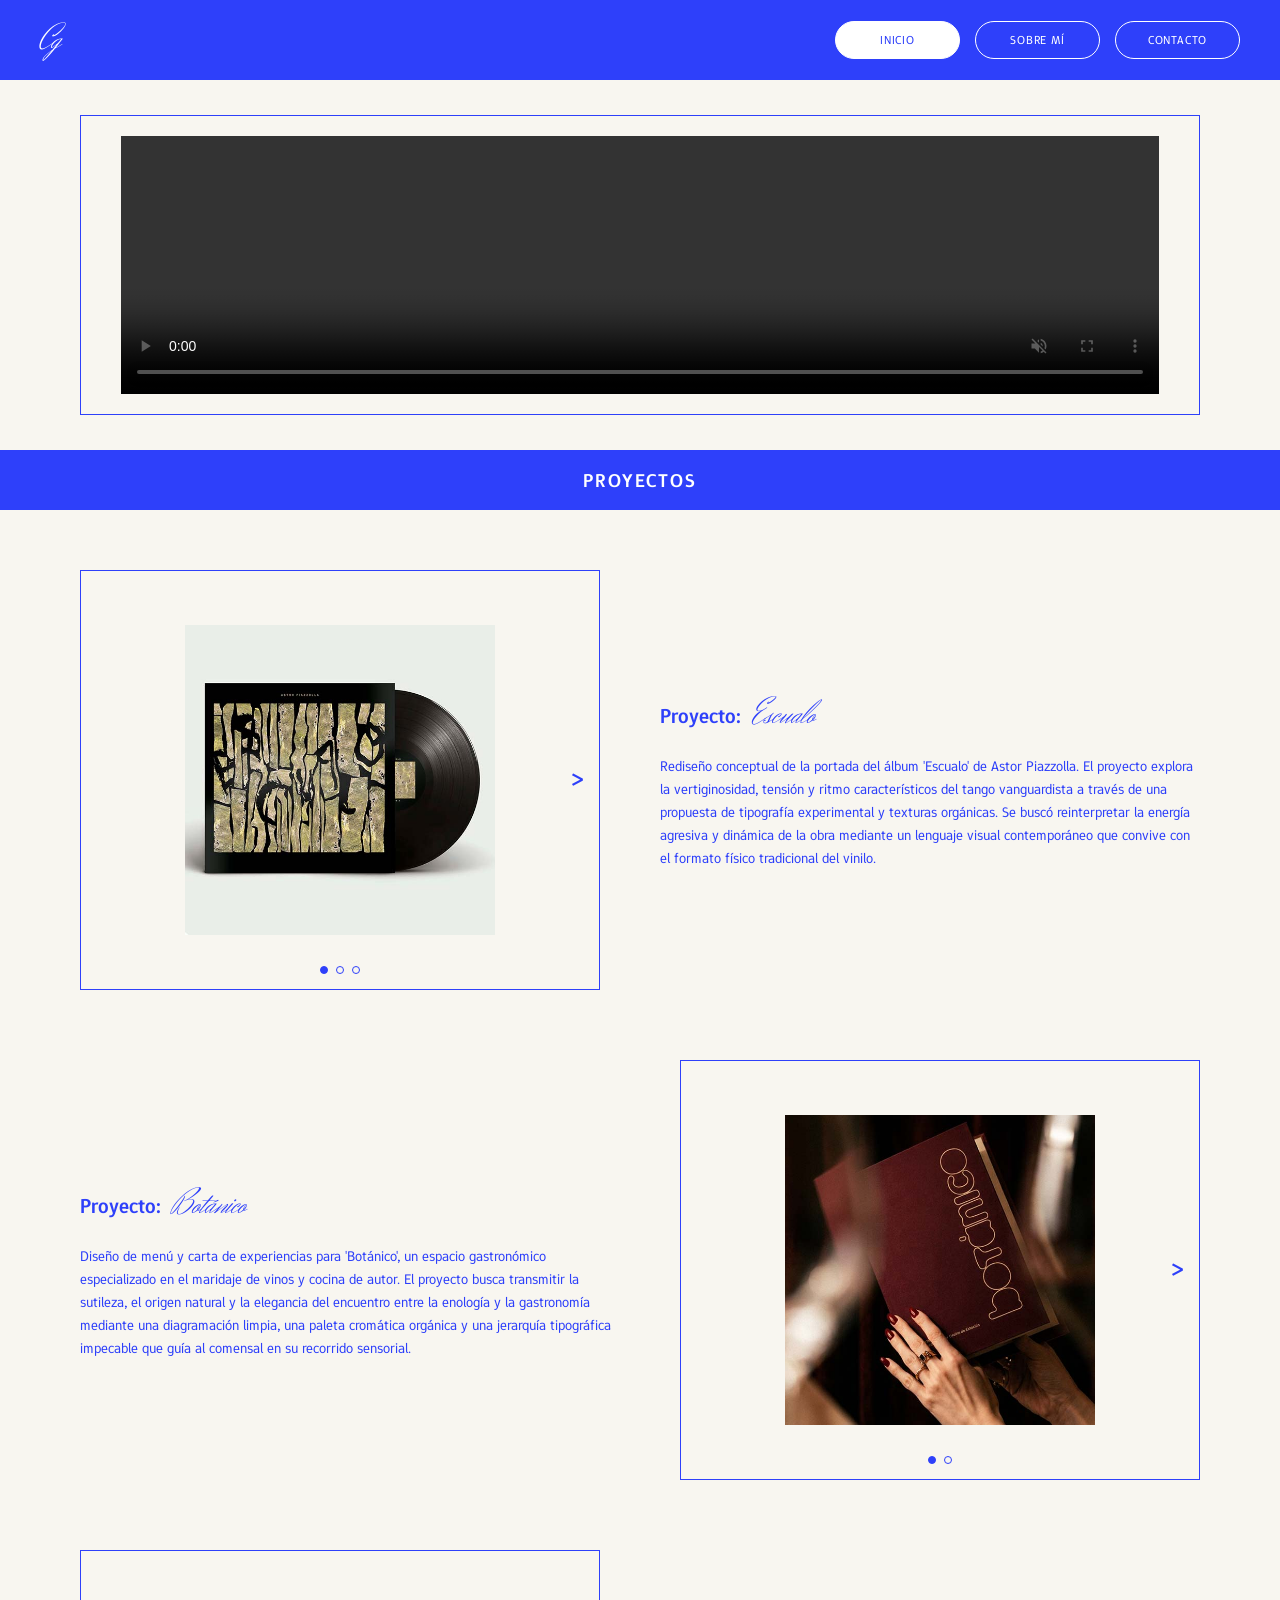
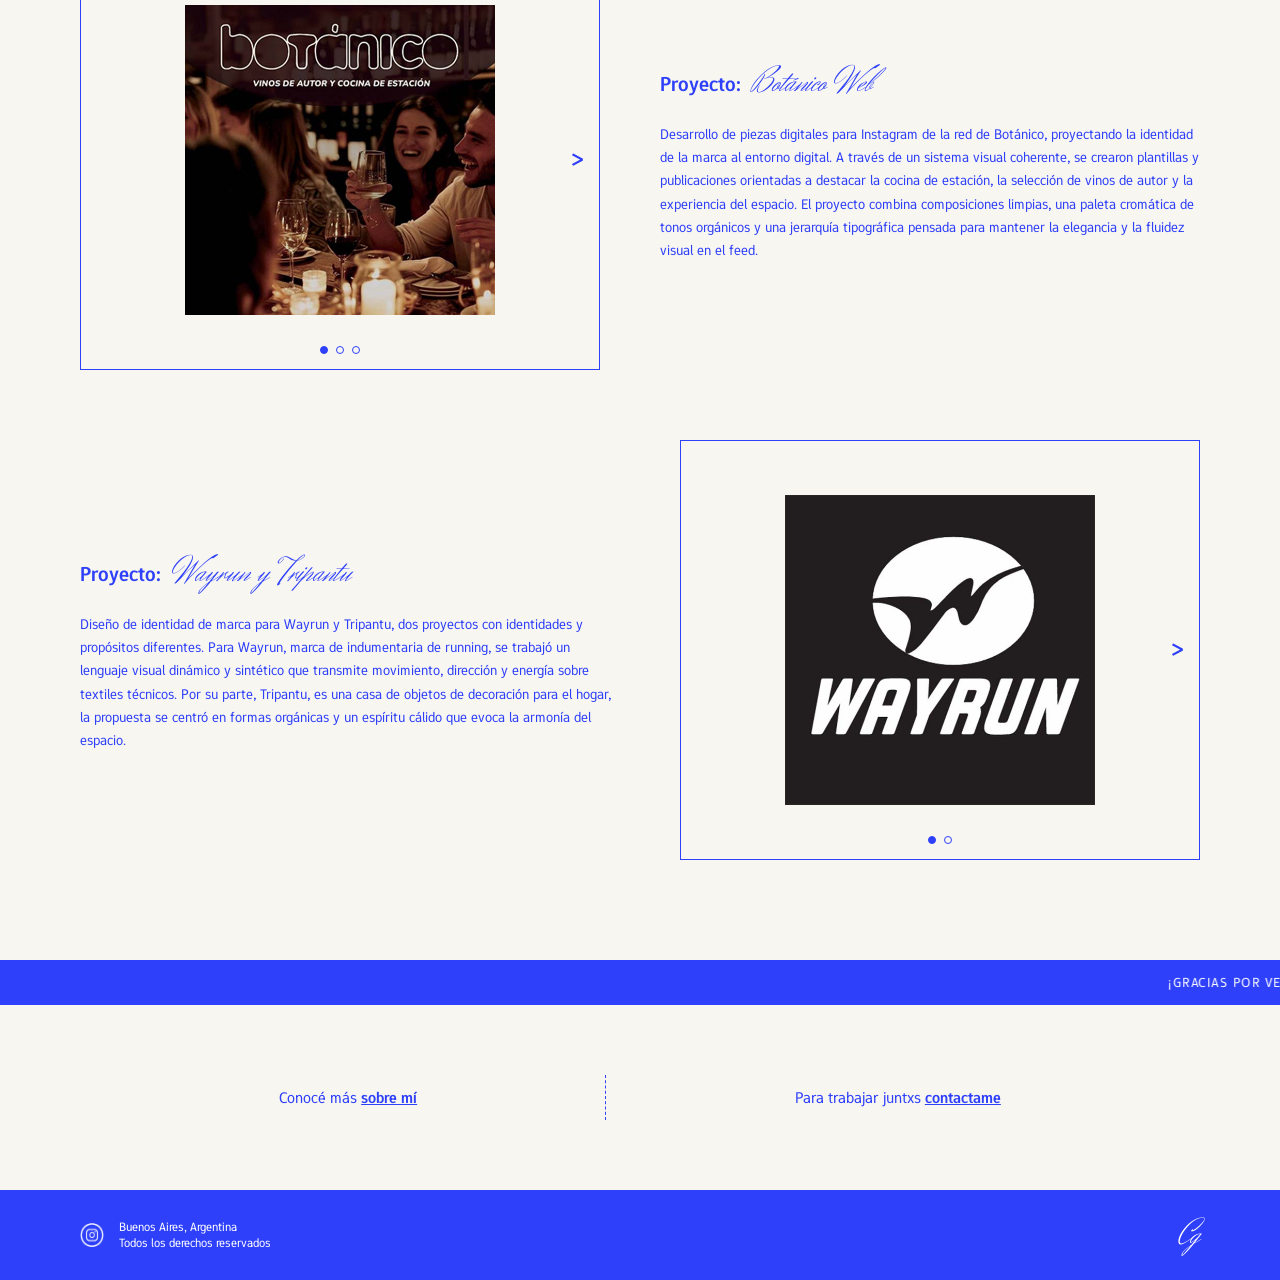
<file: index.html>
<!DOCTYPE html>
<html lang="es">

<head>
    <meta charset="utf-8" />
    <meta name="viewport" content="width=device-width, initial-scale=1"/>
    <meta name="description" content="Portfolio de Catalina González, estudiante de diseño y comunicación visual. Branding, diseño editorial y proyectos que cruzan arte, música y danza.">
    <title>Catalina González Portfolio</title>
    <link rel="stylesheet" href="estilos.css">
    <link rel="icon" type="image/png" href="img/favicon-32x32.png">
    <script src="script.js" defer></script>
</head>

<body>

    <!-- Header Principal -->
    <header class="principal-inicio">
        <button type="button" class="menu-hamburguesa" id="btn-hamburguesa" aria-label="Abrir menú" aria-expanded="false" aria-controls="menu-desplegable"></button>
        <p class="logo">Cg</p>
        <nav class="principal" id="menu-desplegable">
            <a href="index.html" class="activo" aria-current="page">INICIO</a>
            <a href="sobre-mi.html">SOBRE MÍ</a>
            <a href="contacto.html">CONTACTO</a>
        </nav>
    </header>

    <!-- Contenido Principal -->
    <main class="principal">

    
        <section class="hero">
            <h1 class="visually-hidden">Portfolio de Catalina González</h1>
            <div class="rectangle-4">
                <video class="reel" src="video/video.mp4" controls autoplay muted loop playsinline width="1200" height="260"></video>
            </div>
        </section>

       
        <section class="tira-proyectos">
            <h2>PROYECTOS</h2>
        </section>

        <section class="proyectos">

            <!-- 1. Proyecto Escualo -->
            <article class="proyecto-escualo">
                <div class="slider">
                    <button type="button" class="btn-anterior" aria-label="Imagen anterior" hidden>&lt;</button>
                    <button type="button" class="btn-siguiente" aria-label="Imagen siguiente">&gt;</button>
                    <img src="img/escualofrentetapaig.jpg" alt="Portada del álbum Escualo vista de frente" class="slide slide-activa" width="450" height="350">
                    <img src="img/mockupdiscoatras.compu3.jpg" alt="Contraportada del álbum Escualo" class="slide" width="450" height="350">
                    <img src="img/mockupdisco.compu3.jpg" alt="Etiqueta central del disco de vinilo de Escualo" class="slide" width="450" height="350">

                    <div class="ellipses-container">
                        <span class="ellipse ellipse-activa"></span>
                        <span class="ellipse"></span>
                        <span class="ellipse"></span>
                    </div>
                </div>
                <div class="texto-escualo">
                    <h3>Proyecto: <span class="fuente-cursiva">Escualo</span></h3>
                    <p>Rediseño conceptual de la portada del álbum 'Escualo' de Astor Piazzolla. El proyecto explora la vertiginosidad, tensión y ritmo característicos del tango vanguardista a través de una propuesta de tipografía experimental y texturas orgánicas. Se buscó reinterpretar la energía agresiva y dinámica de la obra mediante un lenguaje visual contemporáneo que convive con el formato físico tradicional del vinilo.</p>
                </div>
            </article>

            <!-- 2. Proyecto Botánico -->
            <article class="proyecto-botanico">
                <div class="texto-botanico">
                    <h3>Proyecto: <span class="fuente-cursiva">Botánico</span></h3>
                    <p>Diseño de menú y carta de experiencias para 'Botánico', un espacio gastronómico especializado en el maridaje de vinos y cocina de autor. El proyecto busca transmitir la sutileza, el origen natural y la elegancia del encuentro entre la enología y la gastronomía mediante una diagramación limpia, una paleta cromática orgánica y una jerarquía tipográfica impecable que guía al comensal en su recorrido sensorial.</p>
                </div>
                <div class="slider">
                    <button type="button" class="btn-anterior" aria-label="Imagen anterior" hidden>&lt;</button>
                    <button type="button" class="btn-siguiente" aria-label="Imagen siguiente">&gt;</button>
                    <img src="img/botanicomockup.compu3.jpg" alt="Portada del menú de Botánico" class="slide slide-activa" width="450" height="350">
                    <img src="img/botanicomockup2.compu3.jpg" alt="Página interior del menú de Botánico" class="slide" width="450" height="350">

                    <div class="ellipses-container">
                        <span class="ellipse ellipse-activa"></span>
                        <span class="ellipse"></span>
                    </div>
                </div>
            </article>

            <!-- 3. Proyecto Botánico Web -->
            <article class="proyecto-escualo-web">
                <div class="slider">
                    <button type="button" class="btn-anterior" aria-label="Imagen anterior" hidden>&lt;</button>
                    <button type="button" class="btn-siguiente" aria-label="Imagen siguiente">&gt;</button>
                    <img src="img/carrusel1.compu3.jpg" alt="Publicación de Instagram de Botánico: el plato del día" class="slide slide-activa" width="450" height="350">
                    <img src="img/carrusel2.compu3.jpg" alt="Publicación de Instagram de Botánico: qué es Botánico" class="slide" width="450" height="350">
                    <img src="img/carrusel3.compu3.jpg" alt="Publicación de Instagram de Botánico con la dirección del restaurante" class="slide" width="450" height="350">

                    <div class="ellipses-container">
                        <span class="ellipse ellipse-activa"></span>
                        <span class="ellipse"></span>
                        <span class="ellipse"></span>
                    </div>
                </div>
                <div class="texto-botanico-web">
                    <h3>Proyecto: <span class="fuente-cursiva">Botánico Web</span></h3>
                    <p>Desarrollo de piezas digitales para Instagram de la red de Botánico, proyectando la identidad de la marca al entorno digital. A través de un sistema visual coherente, se crearon plantillas y publicaciones orientadas a destacar la cocina de estación, la selección de vinos de autor y la experiencia del espacio. El proyecto combina composiciones limpias, una paleta cromática de tonos orgánicos y una jerarquía tipográfica pensada para mantener la elegancia y la fluidez visual en el feed.</p>
                </div>
            </article>

            <!-- 4. Proyecto Wayrun y Tripantu -->
            <article class="proyecto-wayrun-tripantu">
                <div class="texto-wayrun-tripantu">
                    <h3>Proyecto: <span class="fuente-cursiva">Wayrun y Tripantu</span></h3>
                    <p>Diseño de identidad de marca para Wayrun y Tripantu, dos proyectos con identidades y propósitos diferentes. Para Wayrun, marca de indumentaria de running, se trabajó un lenguaje visual dinámico y sintético que transmite movimiento, dirección y energía sobre textiles técnicos. Por su parte, Tripantu, es una casa de objetos de decoración para el hogar, la propuesta se centró en formas orgánicas y un espíritu cálido que evoca la armonía del espacio.</p>
                </div>
                <div class="slider">
                    <button type="button" class="btn-anterior" aria-label="Imagen anterior" hidden>&lt;</button>
                    <button type="button" class="btn-siguiente" aria-label="Imagen siguiente">&gt;</button>
                    <img src="img/wayrun.compu3.jpg" alt="Logo de Wayrun, marca de indumentaria de running" class="slide slide-activa" width="450" height="350">
                    <img src="img/tripantu.compu3.jpg" alt="Logo de Tripantu, casa de objetos de decoración" class="slide" width="450" height="350">

                    <div class="ellipses-container">
                        <span class="ellipse ellipse-activa"></span>
                        <span class="ellipse"></span>
                    </div>
                </div>
            </article>

        </section>

        <marquee class="fila-gracias" scrollamount="6" aria-hidden="true">
            <span>¡GRACIAS POR VER!</span>
            <span>¡GRACIAS POR VER!</span>
            <span>¡GRACIAS POR VER!</span>
            <span>¡GRACIAS POR VER!</span>
            <span>¡GRACIAS POR VER!</span>
            <span>¡GRACIAS POR VER!</span>
            <span>¡GRACIAS POR VER!</span>
            <span>¡GRACIAS POR VER!</span>
            <span>¡GRACIAS POR VER!</span>
            <span>¡GRACIAS POR VER!</span>
        </marquee>

        <!-- Sección Sobre mí / Contacto -->
        <section class="sobremi-contactame">
            <a href="sobre-mi.html" class="enlace-interactivo">Conocé más <span class="palabra-destacada">sobre mí</span></a>
            <hr class="divisor">
            <a href="contacto.html" class="enlace-interactivo">Para trabajar juntxs <span class="palabra-destacada">contactame</span></a>
        </section>

    </main>

    <!-- Footer Principal -->
    <footer class="principal">
        <div class="informacion">
            <img src="img/logo-ig-blanco.png" alt="Logo de Instagram" class="logo-instagram" width="24" height="24">
            <div class="copyright">
                <p>Buenos Aires, Argentina</p>
                <p>Todos los derechos reservados</p>
            </div>
        </div>
        <p class="logo">Cg</p>
    </footer>

</body>

</html>
</file>
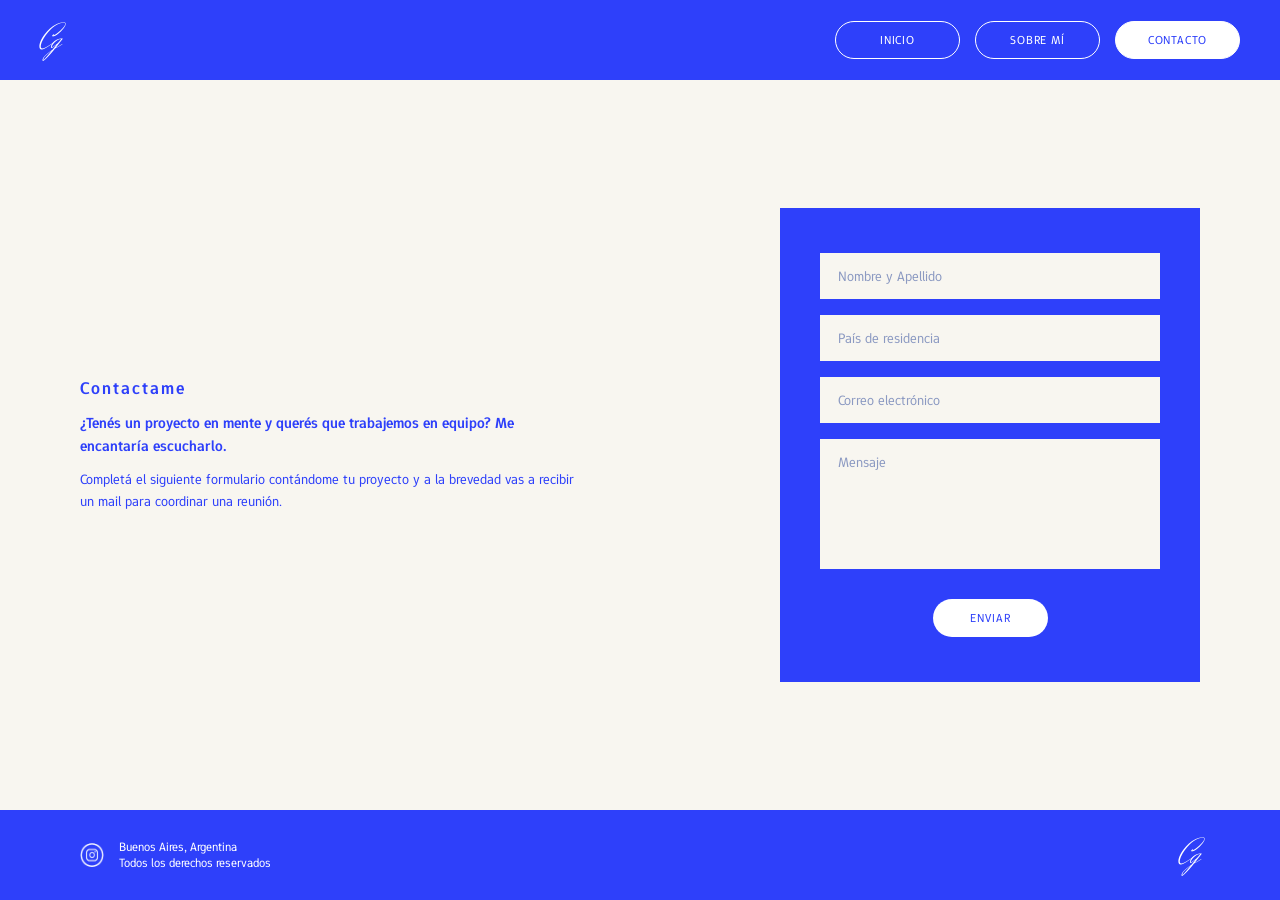
<file: contacto.html>
<!DOCTYPE html>
<html lang="es">

<head>
    <meta charset="utf-8" />
    <meta name="viewport" content="width=device-width, initial-scale=1"/>
    <meta name="description" content="¿Tenés un proyecto en mente? Contactá a Catalina González, diseñadora gráfica, para trabajar juntxs.">
    <title>Catalina González - Contacto</title>
    <link rel="stylesheet" href="estilos.css">
    <link rel="icon" type="image/png" href="img/favicon-32x32.png">
    <script src="script.js" defer></script>
</head>

<body>

    <!-- Header Principal -->
    <header class="principal-inicio">
        <button type="button" class="menu-hamburguesa" id="btn-hamburguesa" aria-label="Abrir menú" aria-expanded="false" aria-controls="menu-desplegable"></button>
        <p class="logo">Cg</p>
        <nav class="principal" id="menu-desplegable">
            <a href="index.html">INICIO</a>
            <a href="sobre-mi.html">SOBRE MÍ</a>
            <a href="contacto.html" class="activo" aria-current="page">CONTACTO</a>
        </nav>
    </header>

    <!-- Main / Contacto -->
    <main class="contacto-main">
        <div class="contacto-container">

            <div class="contacto-textos">
                <h1>Contactame</h1>
                <p class="sub-intro">¿Tenés un proyecto en mente y querés que trabajemos en equipo? Me encantaría escucharlo.</p>
                <p>Completá el siguiente formulario contándome tu proyecto y a la brevedad vas a recibir un mail para coordinar una reunión.</p>
            </div>

            <form class="formulario-contacto">
                <div class="campos">

                    <div class="campo-input">
                        <input type="text" id="input-nombre" placeholder="Nombre y Apellido" aria-label="Nombre y apellido" required>
                    </div>

                    <div class="custom-select-container">
                        <div class="select-trigger" id="select-trigger">
                            <span class="placeholder-text">País de residencia</span>
                        </div>
                        <input type="hidden" id="pais-input">
                        <ul class="lista-paises" id="lista-paises">
                            <li>Argentina</li>
                            <li>Uruguay</li>
                            <li>Paraguay</li>
                            <li>Chile</li>
                            <li>Perú</li>
                            <li>Bolivia</li>
                            <li>Colombia</li>
                            <li>Ecuador</li>
                            <li>México</li>
                            <li>España</li>
                        </ul>
                    </div>

                    <div class="campo-input">
                        <input type="email" id="input-correo" placeholder="Correo electrónico" aria-label="Correo electrónico" required>
                    </div>

                    <div class="campo-input">
                        <textarea id="input-mensaje" placeholder="Mensaje" aria-label="Mensaje" rows="4" required></textarea>
                    </div>
                </div>

                <button type="submit" class="enviar">ENVIAR</button>
            </form>

        </div>
    </main>

    <!-- Modal de Éxito -->
    <div id="modal-exito" class="modal-overlay" role="dialog" aria-modal="true" aria-label="Formulario enviado">
        <div class="modal-contenido">
            <button type="button" id="cerrar-modal" class="modal-cerrar" aria-label="Cerrar">&times;</button>
            <p>El formulario fue enviado correctamente.</p>
        </div>
    </div>

    <!-- Footer Principal -->
    <footer class="principal">
        <div class="informacion">
            <img src="img/logo-ig-blanco.png" alt="Logo de Instagram" class="logo-instagram" width="24" height="24">
            <div class="copyright">
                <p>Buenos Aires, Argentina</p>
                <p>Todos los derechos reservados</p>
            </div>
        </div>
        <p class="logo">Cg</p>
    </footer>

</body>

</html>
</file>
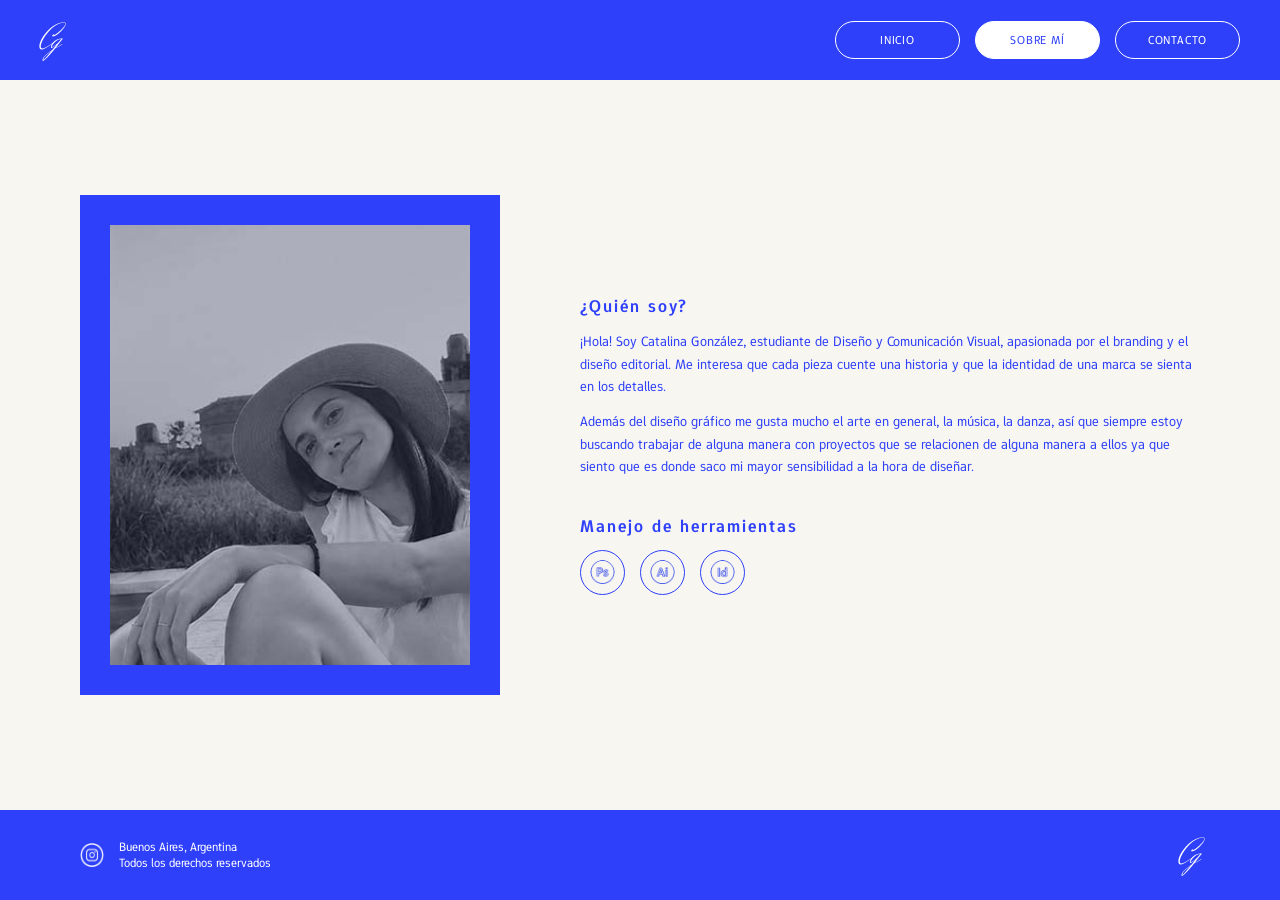
<file: sobre-mi.html>
<!DOCTYPE html>
<html lang="es">

<head>
    <meta charset="utf-8" />
    <meta name="viewport" content="width=device-width, initial-scale=1"/>
    <meta name="description" content="Conocé a Catalina González, estudiante de diseño y comunicación visual apasionada por el branding y el diseño editorial.">
    <title>Catalina González - Sobre Mí</title>
    <link rel="stylesheet" href="estilos.css">
    <link rel="icon" type="image/png" href="img/favicon-32x32.png">
    <script src="script.js" defer></script>
</head>

<body>

    <!-- Header Principal -->
    <header class="principal-inicio">
        <button type="button" class="menu-hamburguesa" id="btn-hamburguesa" aria-label="Abrir menú" aria-expanded="false" aria-controls="menu-desplegable"></button>
        <p class="logo">Cg</p>
        <nav class="principal" id="menu-desplegable">
            <a href="index.html">INICIO</a>
            <a href="sobre-mi.html" class="activo" aria-current="page">SOBRE MÍ</a>
            <a href="contacto.html">CONTACTO</a>
        </nav>
    </header>

    <!-- Main / Sobre Mí -->
    <main class="sobre-mi">
        <div class="fondo-foto">
            <img src="img/catalinaportada.compu3.jpg" alt="Retrato de Catalina González" class="foto-perfil" width="360" height="440">
        </div>

        <div class="texto">
            <section class="quien-soy">
                <h1>¿Quién soy?</h1>
                <p>¡Hola! Soy Catalina González, estudiante de Diseño y Comunicación Visual, apasionada por el branding y el diseño editorial. Me interesa que cada pieza cuente una historia y que la identidad de una marca se sienta en los detalles.</p>
                <p>Además del diseño gráfico me gusta mucho el arte en general, la música, la danza, así que siempre estoy buscando trabajar de alguna manera con proyectos que se relacionen de alguna manera a ellos ya que siento que es donde saco mi mayor sensibilidad a la hora de diseñar.</p>
            </section>

            <section class="herramientas">
                <h2>Manejo de herramientas</h2>
                <div class="iconos-herramientas">
                    <img src="img/logo-photoshop.png" alt="Logo de Photoshop" class="logo-tool" width="45" height="45">
                    <img src="img/logo-illustrator.png" alt="Logo de Illustrator" class="logo-tool" width="45" height="45">
                    <img src="img/logo-indesing.png" alt="Logo de InDesign" class="logo-tool" width="45" height="45">
                </div>
            </section>
        </div>
    </main>

    <!-- Footer Principal -->
    <footer class="principal">
        <div class="informacion">
            <img src="img/logo-ig-blanco.png" alt="Logo de Instagram" class="logo-instagram" width="24" height="24">
            <div class="copyright">
                <p>Buenos Aires, Argentina</p>
                <p>Todos los derechos reservados</p>
            </div>
        </div>
        <p class="logo">Cg</p>
    </footer>

</body>

</html>
</file>
<file: estilos.css>
@charset="utf-8";

@font-face {
    font-family: 'EpundaSans';
    src: url('fonts/EpundaSans-Regular.ttf') format('truetype');
    font-weight: 400;
    font-style: normal;
    font-display: swap;
}

@font-face {
    font-family: 'EpundaSans';
    src: url('fonts/EpundaSans-Medium.ttf') format('truetype');
    font-weight: 500;
    font-style: normal;
    font-display: swap;
}

@font-face {
    font-family: 'EpundaSans';
    src: url('fonts/EpundaSans-SemiBold.ttf') format('truetype');
    font-weight: 600;
    font-style: normal;
    font-display: swap;
}

@font-face {
    font-family: 'Herr Von Muellerhoff';
    src: url('fonts/HerrVonMuellerhoff-Regular.ttf') format('truetype'); /* Ajustá el nombre exacto del archivo si se llama un poco diferente en tu carpeta */
    font-weight: 400;
    font-style: normal;
    font-display: swap;
}

* {
    margin: 0;
    padding: 0;
    box-sizing: border-box;
}

body {
    font-family: 'EpundaSans', sans-serif;
    background-color: #F8F6F0;
    color: #2E40FA;
    width: 100%;
    min-height: 100vh;
    display: flex;
    flex-direction: column;
    justify-content: space-between;
    align-items: center;
    overflow-x: hidden;
}

main {
    flex: 1;
}

.fuente-cursiva {
    font-family: 'Herr Von Muellerhoff', cursive;
    font-size: 2.2rem;
    font-weight: normal;
}

.logo {
    font-family: 'Herr Von Muellerhoff', cursive;
    font-size: 2.2rem;
    font-weight: normal;
    color: #FFFFFF;
}

.visually-hidden {
    position: absolute;
    width: 1px;
    height: 1px;
    margin: -1px;
    padding: 0;
    overflow: hidden;
    clip: rect(0 0 0 0);
    white-space: nowrap;
    border: 0;
}

.principal-inicio {
    display: flex;
    justify-content: space-between;
    align-items: center;
    background-color: #2E40FA;
    height: 80px;
    padding: 0 40px;
    width: 100%;
    flex-shrink: 0;
}

.principal-inicio nav {
    display: flex;
    gap: 15px;
    align-items: center;
}

.principal-inicio nav a {
    text-decoration: none;
    color: #FFFFFF;
    border: 1.2px solid #FFFFFF;
    width: 125px;
    height: 38px;
    border-radius: 25px;
    font-family: 'EpundaSans', sans-serif;
    font-size: 0.75rem;
    font-weight: 400;
    letter-spacing: 0.8px;
    display: inline-flex;
    align-items: center;
    justify-content: center;
    transition: background-color 0.3s ease, color 0.3s ease;
}

.principal-inicio nav a.activo {
    background-color: #FFFFFF;
    color: #2E40FA;
}

.principal-inicio nav a:hover:not(.activo) {
    background-color: rgba(255, 255, 255, 0.15);
}

.menu-hamburguesa {
    display: none;
    width: 28px;
    height: 20px;
    border: none;
    cursor: pointer;
    background:
        linear-gradient(#FFFFFF, #FFFFFF) top / 100% 2.5px no-repeat,
        linear-gradient(#FFFFFF, #FFFFFF) center / 100% 2.5px no-repeat,
        linear-gradient(#FFFFFF, #FFFFFF) bottom / 100% 2.5px no-repeat;
}

footer.principal {
    background-color: #2E40FA;
    color: #FFFFFF;
    display: flex;
    justify-content: space-between;
    align-items: center;
    padding: 20px 80px;
    font-size: 0.8rem;
    font-family: 'EpundaSans', sans-serif;
    flex-shrink: 0;
    width: 100%;
}

footer.principal .informacion {
    display: flex;
    align-items: center;
    gap: 15px;
}

footer.principal .logo-instagram {
    width: 24px;
    height: 24px;
}

footer.principal .copyright {
    display: flex;
    flex-direction: column;
    line-height: 1.3;
    font-size: 0.78rem;
}


/* aca empezaria el index */

main.principal {
    display: flex;
    flex-direction: column;
    align-items: center;
    width: 100%;
}

.hero {
    display: flex;
    justify-content: center;
    align-items: center;
    padding: 35px 80px;
    width: 100%;
}

.hero .rectangle-4 {
    width: 100%;
    max-width: 1450px;
    height: 300px;
    border: 1.8px solid #2E40FA;
    position: relative;
    overflow: hidden;
    background-color: #F8F6F0;
    display: flex;
    justify-content: center;
    align-items: center;
    padding: 20px 40px;
}

.hero .rectangle-4 video.reel {
    width: 100%;
    height: 100%;
    object-fit: contain;
    display: block;
}

.tira-proyectos {
    width: 100vw;
    height: 60px;
    background-color: #2E40FA;
    display: flex;
    align-items: center;
    justify-content: center;
    margin-bottom: 60px;
}

.tira-proyectos h2 {
    color: #FFFFFF;
    font-family: 'EpundaSans', sans-serif;
    font-size: 1.2rem;
    font-weight: 600;
    letter-spacing: 2px;
}

.proyectos {
    display: flex;
    flex-direction: column;
    gap: 70px;
    max-width: 1450px;
    padding: 0 80px;
    width: 100%;
}

.proyectos article {
    display: flex;
    align-items: center;
    justify-content: space-between;
    gap: 60px;
}

.slider {
    position: relative;
    width: 520px;
    height: 420px;
    border: 1.8px solid #2E40FA;
    padding: 20px;
    background-color: #F8F6F0;
    display: flex;
    flex-direction: column;
    justify-content: center;
    align-items: center;
    flex-shrink: 0;
}

.slider .slide {
    display: none;
    max-width: 100%;
    max-height: 310px;
    object-fit: contain;
}

.slider .slide.slide-activa {
    display: block;
}

.slider .btn-anterior,
.slider .btn-siguiente {
    position: absolute;
    top: 50%;
    transform: translateY(-50%);
    background: none;
    border: none;
    color: #2E40FA;
    font-size: 1.5rem;
    font-weight: bold;
    font-family: 'EpundaSans', sans-serif;
    cursor: pointer;
    z-index: 10;
}

.slider .btn-anterior {
    left: 15px;
}

.slider .btn-siguiente {
    right: 15px;
}

.slider [hidden] {
    display: none;
}

.ellipses-container {
    position: absolute;
    bottom: 15px;
    left: 50%;
    transform: translateX(-50%);
    display: flex;
    justify-content: center;
    gap: 8px;
}

.ellipse {
    width: 8px;
    height: 8px;
    border-radius: 50%;
    background-color: transparent;
    border: 1.2px solid #2E40FA;
    display: inline-block;
    cursor: pointer;
}

.ellipse.ellipse-activa {
    background-color: #2E40FA;
}

.texto-escualo,
.texto-botanico,
.texto-botanico-web,
.texto-wayrun-tripantu {
    flex: 1;
    font-family: 'EpundaSans', sans-serif;
}

.proyectos h3 {
    font-size: 1.3rem;
    color: #2E40FA;
    margin-bottom: 15px;
    font-weight: 600;
    font-family: 'EpundaSans', sans-serif;
}

.proyectos h3 .fuente-cursiva {
    font-size: 2.2rem;
    margin-left: 5px;
}

.proyectos p {
    font-size: 0.9rem;
    line-height: 1.6;
    color: #2E40FA;
    font-family: 'EpundaSans', sans-serif;
}

marquee.fila-gracias {
    background-color: #2E40FA;
    color: #FFFFFF;
    padding: 14px 0;
    margin-top: 100px;
    font-size: 0.85rem;
    letter-spacing: 1.5px;
    font-family: 'EpundaSans', sans-serif;
    user-select: none;
    display: block;
    width: 100vw;
}

marquee.fila-gracias span {
    margin-right: 50px;
}

.sobremi-contactame {
    display: flex;
    justify-content: space-around;
    align-items: center;
    padding: 70px 20px;
    max-width: 950px;
    font-family: 'EpundaSans', sans-serif;
    width: 100%;
}

.sobremi-contactame .enlace-interactivo {
    color: #2E40FA;
    text-decoration: none;
    font-size: 1rem;
    font-weight: 400;
    display: inline-flex;
    align-items: center;
    gap: 4px;
    font-family: 'EpundaSans', sans-serif;
}

.sobremi-contactame .palabra-destacada {
    font-weight: 600;
    text-decoration: underline;
    transition: transform 0.2s ease;
    display: inline-block;
}

.sobremi-contactame .enlace-interactivo:hover .palabra-destacada {
    transform: scale(1.08);
}

.sobremi-contactame .divisor {
    height: 45px;
    border: none;
    border-left: 1.5px dashed #2E40FA;
}


/* aca empezaria la pagina sobre-mi */

main.sobre-mi {
    display: flex;
    justify-content: center;
    align-items: center;
    padding: 60px 80px;
    width: 100%;
    max-width: 1450px;
    gap: 80px;
}

main.sobre-mi .fondo-foto {
    background-color: #2E40FA;
    width: 420px;
    height: 500px;
    padding: 30px;
    position: relative;
    display: flex;
    justify-content: center;
    align-items: center;
    flex-shrink: 0;
}

main.sobre-mi .fondo-foto img.foto-perfil {
    width: 100%;
    height: 100%;
    object-fit: cover;
    display: block;
}

main.sobre-mi .texto {
    flex: 1;
    display: flex;
    flex-direction: column;
    gap: 25px;
    font-family: 'EpundaSans', sans-serif;
    color: #2E40FA;
}

main.sobre-mi .quien-soy h1,
main.sobre-mi .herramientas h2 {
    font-size: 1.1rem;
    font-weight: 600;
    letter-spacing: 2px;
    color: #2E40FA;
    margin-bottom: 12px;
    font-family: 'EpundaSans', sans-serif;
}

main.sobre-mi .quien-soy p {
    font-size: 0.88rem;
    line-height: 1.6;
    margin-bottom: 12px;
    color: #2E40FA;
    font-family: 'EpundaSans', sans-serif;
}

.iconos-herramientas {
    display: flex;
    gap: 15px;
}

.logo-tool {
    width: 45px;
    height: 45px;
    border: 1.5px solid #2E40FA;
    border-radius: 50%;
    object-fit: contain;
    padding: 9px;
    background-color: #F8F6F0;
}


/* aca empezaria la pagina de contacto */

.contacto-main {
    display: flex;
    justify-content: center;
    align-items: center;
    padding: 60px 80px;
    width: 100%;
    max-width: 1450px;
}

.contacto-container {
    display: flex;
    justify-content: space-between;
    align-items: center;
    width: 100%;
    gap: 80px;
}

.contacto-textos {
    width: 45%;
    font-family: 'EpundaSans', sans-serif;
    color: #2E40FA;
}

.contacto-textos h1 {
    font-size: 1.1rem;
    font-weight: 600;
    letter-spacing: 2px;
    color: #2E40FA;
    margin-bottom: 12px;
    font-family: 'EpundaSans', sans-serif;
}

.contacto-textos .sub-intro {
    font-size: 0.95rem;
    font-weight: 600;
    margin-bottom: 10px;
    line-height: 1.5;
    font-family: 'EpundaSans', sans-serif;
}

.contacto-textos p {
    font-size: 0.88rem;
    line-height: 1.6;
    font-family: 'EpundaSans', sans-serif;
}

.formulario-contacto {
    background-color: #2E40FA;
    width: 420px;
    padding: 45px 40px;
    display: flex;
    flex-direction: column;
    gap: 25px;
    font-family: 'EpundaSans', sans-serif;
}

.formulario-contacto .campos {
    display: flex;
    flex-direction: column;
    gap: 16px;
}

.formulario-contacto input,
.formulario-contacto textarea {
    width: 100%;
    background-color: #F8F6F0;
    border: none;
    padding: 14px 18px;
    font-family: 'EpundaSans', sans-serif;
    font-size: 0.88rem;
    outline: none;
    color: #2E40FA;
}

.formulario-contacto input::placeholder,
.formulario-contacto textarea::placeholder {
    color: #8c9ac2;
    font-family: 'EpundaSans', sans-serif;
}

.formulario-contacto textarea {
    resize: none;
    height: 130px;
}

.custom-select-container {
    position: relative;
    width: 100%;
    font-family: 'EpundaSans', sans-serif;
}

.select-trigger {
    width: 100%;
    background-color: #F8F6F0;
    border: none;
    padding: 14px 18px;
    font-family: 'EpundaSans', sans-serif;
    font-size: 0.88rem;
    cursor: pointer;
    user-select: none;
}

.select-trigger .placeholder-text {
    color: #8c9ac2;
    font-family: 'EpundaSans', sans-serif;
}

.select-trigger .placeholder-text.pais-elegido {
    color: #2E40FA;
}

.lista-paises {
    display: none;
    position: absolute;
    top: 100%;
    left: 0;
    width: 100%;
    max-height: 160px;
    overflow-y: auto;
    background-color: #F8F6F0;
    border: 1.5px solid #2E40FA;
    list-style: none;
    z-index: 99;
}

.lista-paises.abierta {
    display: block;
}

.lista-paises li {
    padding: 12px 18px;
    font-family: 'EpundaSans', sans-serif;
    font-size: 0.88rem;
    color: #2E40FA;
    cursor: pointer;
    border-bottom: 1px solid #2E40FA;
    background-color: #F8F6F0;
    transition: background-color 0.2s ease;
}

.lista-paises li:last-child {
    border-bottom: none;
}

.lista-paises li:hover {
    background-color: rgba(46, 64, 250, 0.1);
}

.formulario-contacto .enviar {
    background-color: #FFFFFF;
    color: #2E40FA;
    border: none;
    width: 115px;
    height: 38px;
    border-radius: 20px;
    font-family: 'EpundaSans', sans-serif;
    font-size: 0.75rem;
    font-weight: 400;
    letter-spacing: 1px;
    cursor: pointer;
    align-self: center;
    transition: all 0.3s ease;
}

.formulario-contacto .enviar:hover {
    background-color: #f0ede6;
    transform: scale(1.05);
}

.modal-overlay {
    display: none;
    position: fixed;
    top: 0;
    left: 0;
    width: 100vw;
    height: 100vh;
    background-color: rgba(0, 0, 0, 0.4);
    justify-content: center;
    align-items: center;
    z-index: 1000;
}

.modal-overlay.visible {
    display: flex;
}

.modal-contenido {
    background-color: #2E40FA;
    color: #FFFFFF;
    width: 480px;
    height: 220px;
    padding: 30px;
    position: relative;
    display: flex;
    justify-content: center;
    align-items: center;
    text-align: center;
    font-family: 'EpundaSans', sans-serif;
    font-size: 1.1rem;
    font-weight: 500;
}

.modal-cerrar {
    position: absolute;
    top: 15px;
    right: 20px;
    background: none;
    border: none;
    color: #FFFFFF;
    font-size: 1.5rem;
    cursor: pointer;
}

.modal-cerrar:hover {
    opacity: 0.8;
}


/* esta parte es para modifical el formato mobile */

@media screen and (max-width: 768px) {

    .principal-inicio {
        padding: 0 20px;
        height: 65px;
        position: relative;
    }

    .menu-hamburguesa {
        display: block;
    }

    .logo {
        font-size: 2rem;
    }

    .principal-inicio nav {
        display: none;
        position: absolute;
        top: 65px;
        left: 0;
        width: 75%;
        height: 50vh;
        background-color: #F8F6F0;
        flex-direction: column;
        align-items: flex-start;
        justify-content: flex-start;
        gap: 15px;
        padding: 25px 20px;
        z-index: 1000;
        box-shadow: 5px 10px 20px rgba(0, 0, 0, 0.1);
        border-right: 2px solid #2E40FA;
        border-bottom: 2px solid #2E40FA;
    }

    .principal-inicio nav.menu-visible {
        display: flex;
    }

    .principal-inicio nav a {
        width: 140px;
        color: #2E40FA;
        border-color: #2E40FA;
        background-color: #F8F6F0;
    }

    .principal-inicio nav a.activo,
    .principal-inicio nav a:hover:not(.activo) {
        background-color: #2E40FA;
        color: #FFFFFF;
    }

    .hero {
        padding: 20px;
    }

    .hero .rectangle-4 {
        height: 180px;
        padding: 10px;
    }

    .tira-proyectos {
        height: 50px;
        margin-bottom: 40px;
    }

    .tira-proyectos h2 {
        font-size: 1rem;
    }

    .proyectos {
        padding: 0 20px;
        gap: 60px;
    }

    .proyectos article {
        flex-direction: column;
        align-items: center;
        text-align: center;
        gap: 20px;
    }

    .texto-escualo,
    .texto-botanico,
    .texto-botanico-web,
    .texto-wayrun-tripantu {
        order: 1;
        width: 100%;
    }

    .slider {
        order: 2;
        width: 100%;
        max-width: 100%;
        height: 340px;
    }

    .slider .slide {
        max-height: 270px;
    }

    .slider .btn-anterior {
        left: 8px;
    }

    .slider .btn-siguiente {
        right: 8px;
    }

    .proyectos h3 {
        font-size: 1.1rem;
    }

    .proyectos h3 .fuente-cursiva {
        font-size: 1.9rem;
    }

    .proyectos p {
        font-size: 0.85rem;
    }

    marquee.fila-gracias {
        margin-top: 60px;
        font-size: 0.75rem;
    }

    marquee.fila-gracias span {
        margin-right: 30px;
    }

    .sobremi-contactame {
        flex-direction: column;
        gap: 15px;
        padding: 40px 20px;
        text-align: center;
    }

    .sobremi-contactame .divisor {
        display: none;
    }

    /* aca iria la seccion sobre-mi-mobile */
    main.sobre-mi {
        flex-direction: column;
        padding: 30px 20px;
        gap: 30px;
    }

    main.sobre-mi .fondo-foto {
        width: 100%;
        max-width: 420px;
        height: auto;
    }

    /* aca empieza la pagina de contacto-mobile */
    .contacto-main {
        padding: 30px 20px;
    }

    .contacto-container {
        flex-direction: column;
        gap: 40px;
    }

    .contacto-textos,
    .formulario-contacto {
        width: 100%;
    }

    .formulario-contacto {
        padding: 35px 20px;
    }

    .modal-contenido {
        width: 90%;
        height: auto;
        min-height: 180px;
    }

    footer.principal {
        padding: 25px 20px;
    }

    footer.principal .informacion {
        flex-direction: column;
        align-items: flex-start;
        gap: 8px;
    }
}
</file>
